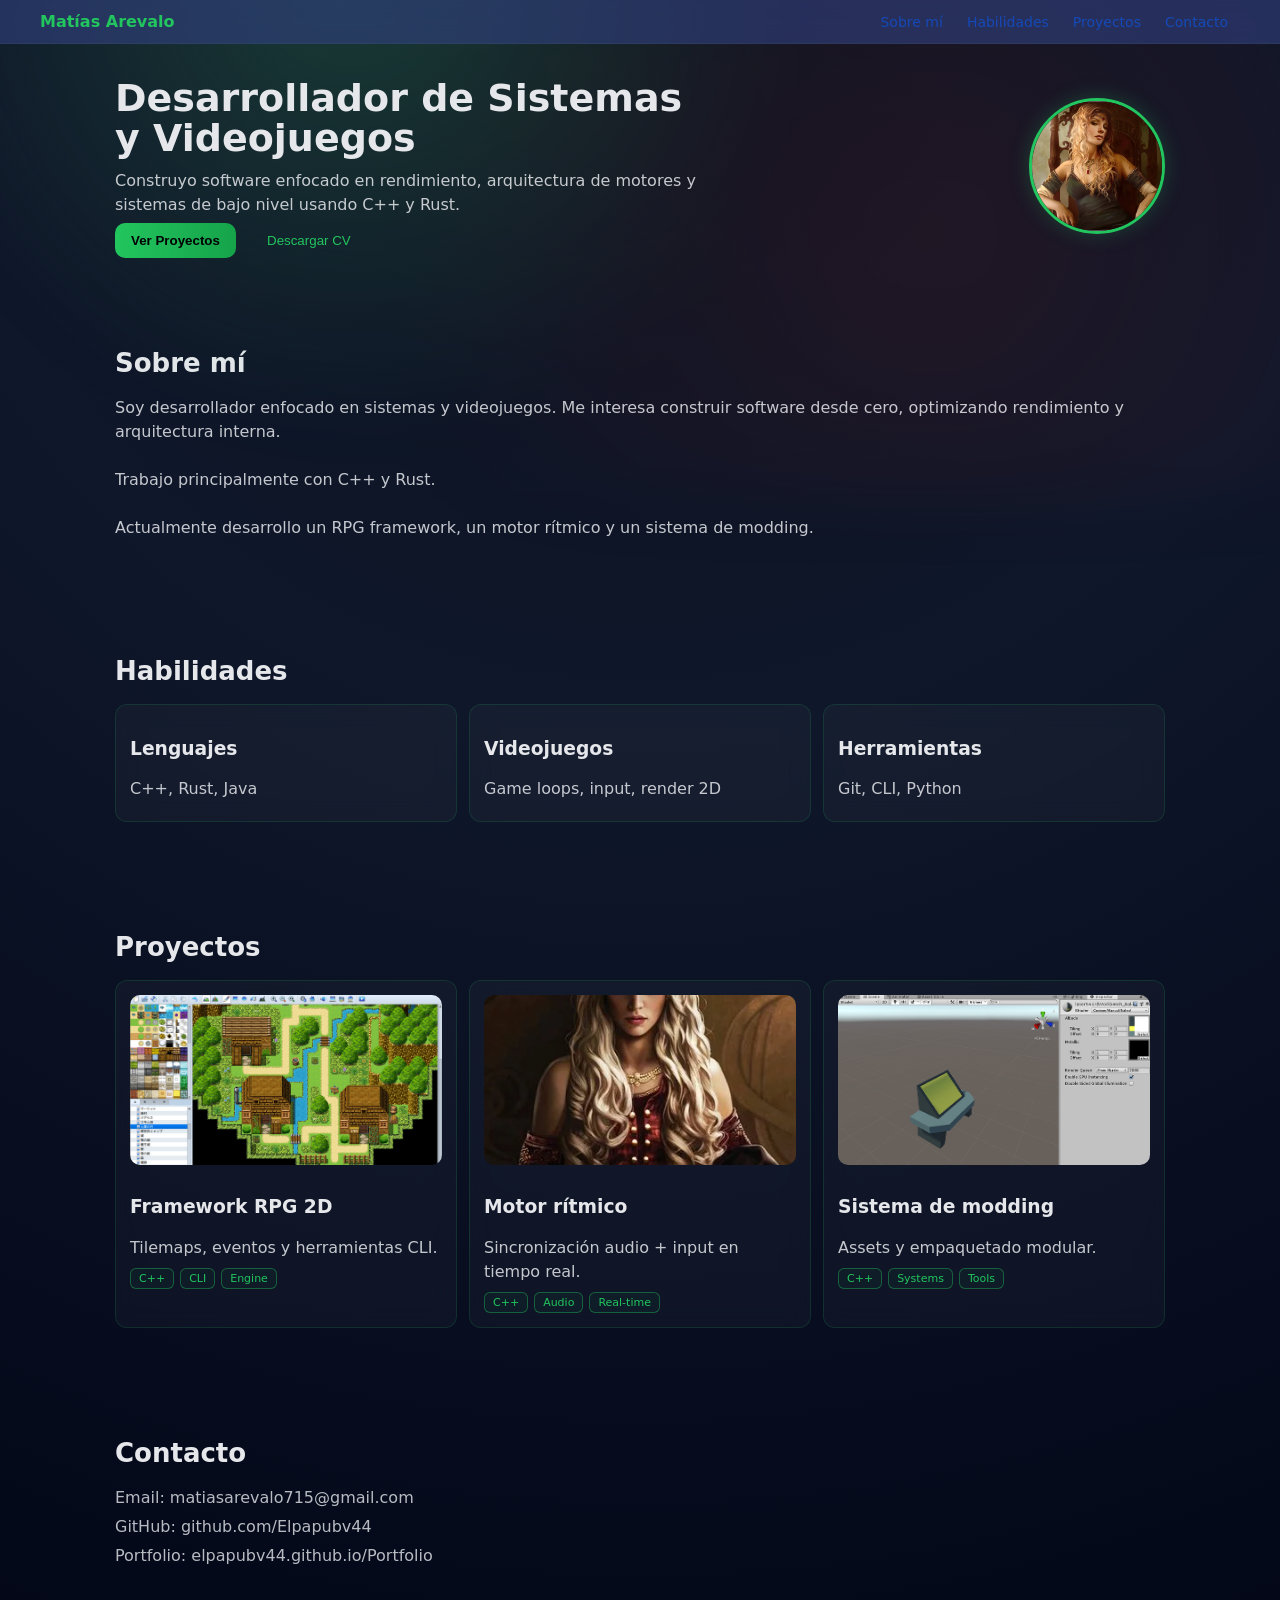
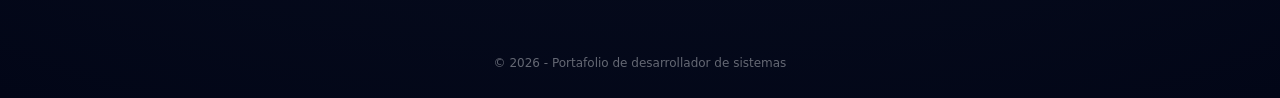
<file: index.html>
<!DOCTYPE html>
<html lang="es">
<head>
<meta charset="UTF-8">
<title>Portafolio</title>
<meta name="viewport" content="width=device-width, initial-scale=1.0">
<link rel="stylesheet" href="styles.css">
</head>

<body>

<audio id="bgm" autoplay loop>
  <source src="dire-dire-docks.mp3" type="audio/mpeg">
  Tu navegador no soporta audio HTML5.
</audio>

<script>
  window.addEventListener("load", () => {
    const audio = document.getElementById("bgm");
    audio.volume = 0.35;

    const playAudio = () => {
      audio.play().catch(() => {});
    };

    playAudio();

    document.addEventListener("click", playAudio, { once: true });
    document.addEventListener("keydown", playAudio, { once: true });
  });
</script>

<header>
  <div class="brand">Matías Arevalo</div>

  <nav>
    <a href="#sobre-mi">Sobre mí</a>
    <a href="#habilidades">Habilidades</a>
    <a href="#proyectos">Proyectos</a>
    <a href="#contacto">Contacto</a>
  </nav>
</header>

<section class="hero">
  <div class="hero-text">
    <h1>Desarrollador de Sistemas y Videojuegos</h1>

    <p>
      Construyo software enfocado en rendimiento, arquitectura de motores y sistemas de bajo nivel usando C++ y Rust.
    </p>

    <div class="buttons">
      <button class="primary" onclick="document.getElementById('proyectos').scrollIntoView({behavior:'smooth'})">
        Ver Proyectos
      </button>

      <a href="cv.pdf" download>
        <button class="secondary">Descargar CV</button>
      </a>
    </div>
  </div>

  <div class="hero-image">
    <img class="profile-img" src="/CerseiBook.webp" alt="perfil">
  </div>
</section>

<section id="sobre-mi">
<h2>Sobre mí</h2>
<p>
Soy desarrollador enfocado en sistemas y videojuegos. Me interesa construir software desde cero, optimizando rendimiento y arquitectura interna.
<br><br>
Trabajo principalmente con C++ y Rust.
<br><br>
Actualmente desarrollo un RPG framework, un motor rítmico y un sistema de modding.
</p>
</section>

<section id="habilidades">
<h2>Habilidades</h2>

<div class="skills">
  <div class="card">
    <h3>Lenguajes</h3>
    <p>C++, Rust, Java</p>
  </div>

  <div class="card">
    <h3>Videojuegos</h3>
    <p>Game loops, input, render 2D</p>
  </div>

  <div class="card">
    <h3>Herramientas</h3>
    <p>Git, CLI, Python</p>
  </div>
</div>
</section>

<section id="proyectos">
<h2>Proyectos</h2>

<div class="projects">
  <div class="card project-card">
    <img src="rpg-maker.jpg">
    <h3>Framework RPG 2D</h3>
    <p>Tilemaps, eventos y herramientas CLI.</p>

    <div class="tags">
      <span class="tag">C++</span>
      <span class="tag">CLI</span>
      <span class="tag">Engine</span>
    </div>
  </div>

  <div class="card project-card">
    <img src="/350px-Young_rhaenyra_targaryen.webp">
    <h3>Motor rítmico</h3>
    <p>Sincronización audio + input en tiempo real.</p>

    <div class="tags">
      <span class="tag">C++</span>
      <span class="tag">Audio</span>
      <span class="tag">Real-time</span>
    </div>
  </div>

  <div class="card project-card">
    <img src="source-motor.png">
    <h3>Sistema de modding</h3>
    <p>Assets y empaquetado modular.</p>

    <div class="tags">
      <span class="tag">C++</span>
      <span class="tag">Systems</span>
      <span class="tag">Tools</span>
    </div>
  </div>
</div>
</section>

<section id="contacto">
<h2>Contacto</h2>
<p>Email: matiasarevalo715@gmail.com</p>
<p>GitHub: github.com/Elpapubv44</p>
<p>Portfolio: elpapubv44.github.io/Portfolio</p>
</section>

<footer>
<p>© 2026 - Portafolio de desarrollador de sistemas</p>
</footer>

</body>
</html>
</file>
<file: styles.css>
body {
  margin: 0;
  font-family: system-ui, Arial, sans-serif;
  color: #e5e7eb;
  background: radial-gradient(circle at top, #0b1220 0%, #0f172a 40%, #020617 100%);
}

/* HEADER */
header {
  display: flex;
  justify-content: space-between;
  align-items: center;
  padding: 12px 40px;
  position: sticky;
  top: 0;
  background: rgba(51, 65, 129, 0.6);
  backdrop-filter: blur(12px);
  border-bottom: 1px solid rgba(74, 115, 119, 0.15);
  z-index: 10;
}

nav {
  display: flex;
  margin-left: auto;
}

header a {
  color: #1150ce;
  text-decoration: none;
  margin: 0 12px;
  opacity: 0.8;
  font-size: 14px;
}

header a:hover {
  opacity: 1;
  color: #22c55e;
}

/* SECCIONES */
section {
  padding: 55px 24px;
  max-width: 1050px;
  margin: auto;
}

/* HERO */
.hero {
  display: flex;
  align-items: center;
  justify-content: space-between;
  gap: 40px;
  padding: 35px 0;
  position: relative;
}

.hero::before {
  content: "";
  position: absolute;
  inset: -200px;
  background: radial-gradient(circle at 30% 20%, rgba(69, 180, 110, 0.25), transparent 40%),
              radial-gradient(circle at 70% 60%, rgba(151, 35, 35, 0.15), transparent 50%);
  filter: blur(40px);
  z-index: 0;
}

.hero-text,
.hero-image {
  position: relative;
  z-index: 2;
}

.hero-text {
  max-width: 600px;
}

h1 {
  font-size: 38px;
  margin: 0 0 10px 0;
  line-height: 1.05;
}

h2 {
  margin: 0 0 18px 0;
  font-size: 26px;
}

p {
  margin: 6px 0;
  line-height: 1.5;
  opacity: 0.85;
}

/* BOTONES */
.buttons button {
  margin-right: 10px;
  padding: 10px 16px;
  border-radius: 10px;
  border: none;
  cursor: pointer;
}

.primary {
  background: linear-gradient(90deg, #22c55e, #16a34a);
  color: black;
  font-weight: bold;
}

.secondary {
  background: transparent;
  border: 1px solid #22c55e;
  color: #22c55e;
}

/* PROFILE */
.profile-img {
  width: 130px;
  height: 130px;
  border-radius: 50%;
  object-fit: cover;
  border: 3px solid #22c55e;
  box-shadow: 0 0 20px rgba(34, 197, 94, 0.25);
}

/* GRIDS */
.skills, .projects {
  display: grid;
  grid-template-columns: repeat(auto-fit, minmax(240px, 1fr));
  gap: 12px;
}

/* CARDS */
.card {
  background: rgba(255, 255, 255, 0.03);
  backdrop-filter: blur(12px);
  padding: 14px;
  border-radius: 12px;
  border: 1px solid rgba(34, 197, 94, 0.15);
}

/* PROJECTS */
.project-card img {
  width: 100%;
  height: 170px;
  object-fit: cover;
  border-radius: 10px;
  margin-bottom: 8px;
}

/* TAGS */
.tags {
  display: flex;
  gap: 6px;
  flex-wrap: wrap;
  margin-top: 8px;
}

.tag {
  font-size: 11px;
  padding: 3px 8px;
  border-radius: 6px;
  border: 1px solid rgba(34, 197, 94, 0.4);
  color: #22c55e;
  background: rgba(34, 197, 94, 0.05);
}

/* CONTACT */
#contacto p {
  margin: 5px 0;
  opacity: 0.8;
}

/* FOOTER */
footer {
  text-align: center;
  padding: 20px;
  opacity: 0.5;
  font-size: 12px;
}

.brand {
  font-weight: 600;
  color: #22c55e;
}

/* RESPONSIVE */
@media (max-width: 768px) {
  .hero {
    flex-direction: column;
    text-align: center;
  }
}
</file>
